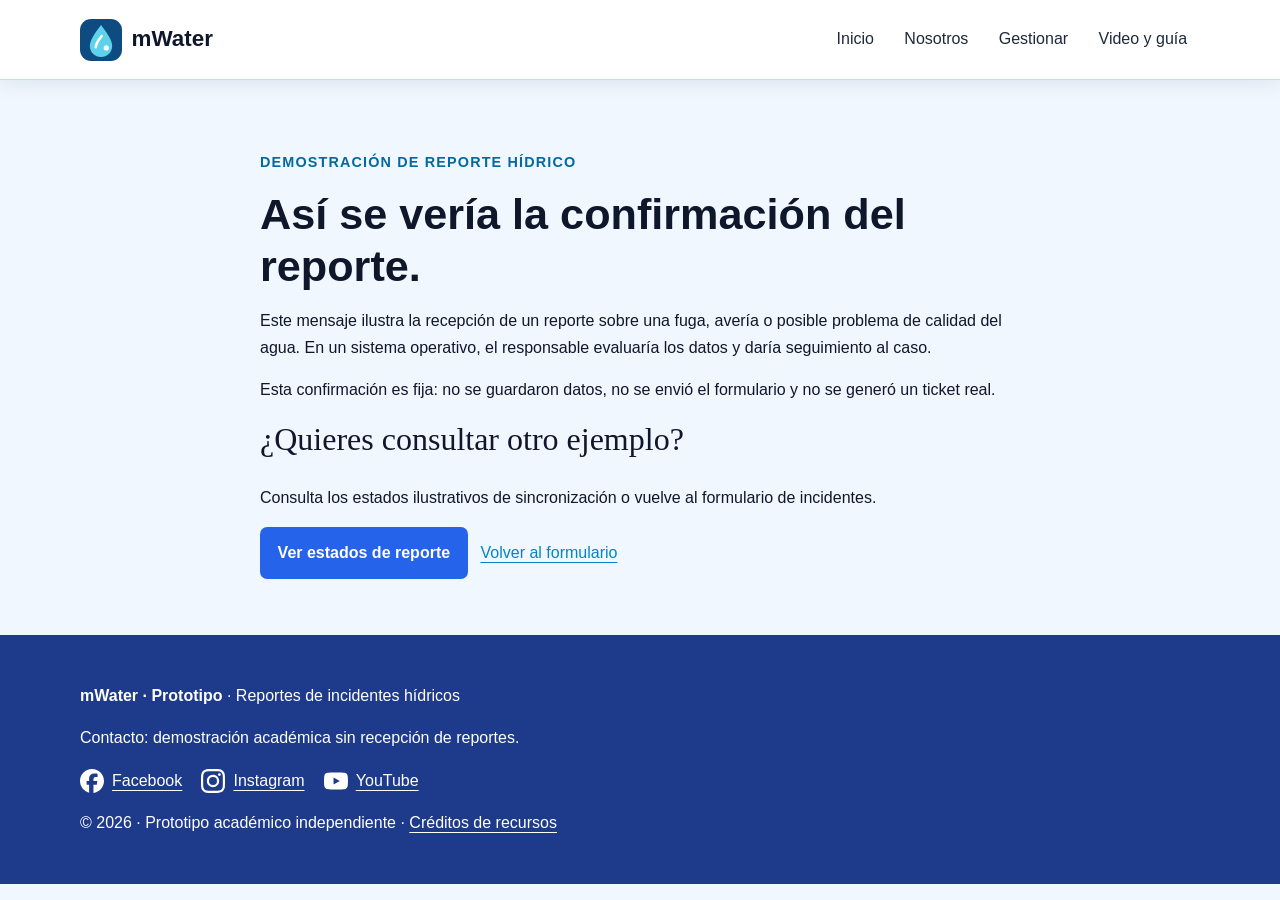
<file: confirmacion.html>
<!DOCTYPE html>
<html lang="es">
<head>
  <meta charset="UTF-8">
  <!-- PASO 1: permite que el navegador use el ancho real del celular. -->
  <meta name="viewport" content="width=device-width, initial-scale=1.0">
  <title>Confirmación de ejemplo | mWater</title>
  <!-- PASO 2: conectar este HTML con el archivo CSS compartido. -->
  <link rel="stylesheet" href="css/estilos.css">
  <!-- Este icono aparece en la pestaña del navegador. -->
  <link rel="icon" type="image/svg+xml" href="iconos/favicon.svg">
  <link rel="stylesheet" href="https://vdk-viber-runtime-prod.bot.botpress.host/edge/webchat.css" />
</head>
<body>
<a class="saltar" href="#contenido">Saltar al contenido</a>
<!-- PASO 3: este header permanece visible con position: sticky en CSS. -->
<header class="cabecera">
  <div class="contenedor barra">
    <a class="marca" href="index.html"><img src="iconos/favicon.svg" alt="" width="42" height="42">mWater</a>
    <!-- PASO 4: la lista principal se ordena horizontalmente con Flexbox. -->
    <nav aria-label="Navegación principal">
      <ul class="menu">
        <li><a href="index.html#inicio">Inicio</a></li>
        <li><a href="index.html#nosotros">Nosotros</a></li>
        <li>
          <!-- details abre el submenú con clic, Enter o toque; no necesita JS. -->
          <details class="desplegable">
            <summary>Gestionar</summary>
            <!-- Esta lista es el menú vertical desplegable. -->
            <ul class="submenu">
              <li><a href="index.html#servicios">Funciones</a></li>
              <li><a href="index.html#orientador">Ver sincronización</a></li>
              <li><a href="index.html#contacto">Reportar avería</a></li>
            </ul>
          </details>
        </li>
        
        
        <li><a href="recursos.html">Video y guía</a></li>
      </ul>
    </nav>
  </div>
</header>
<main id="contenido" class="contenedor seccion"><section class="confirmacion" aria-labelledby="confirmado"><p class="etiqueta">Demostración de reporte hídrico</p><h1 id="confirmado">Así se vería la confirmación del reporte.</h1><p>Este mensaje ilustra la recepción de un reporte sobre una fuga, avería o posible problema de calidad del agua. En un sistema operativo, el responsable evaluaría los datos y daría seguimiento al caso.</p><p>Esta confirmación es fija: no se guardaron datos, no se envió el formulario y no se generó un ticket real.</p><h2>¿Quieres consultar otro ejemplo?</h2><p>Consulta los estados ilustrativos de sincronización o vuelve al formulario de incidentes.</p><a class="boton" href="index.html#orientador">Ver estados de reporte</a><a class="enlace" href="index.html#contacto">Volver al formulario</a></section></main>
<!-- PASO FINAL: pie compartido por las páginas del sitio. -->
<footer class="pie">
  <div class="contenedor">
    <p><strong>mWater · Prototipo</strong> · Reportes de incidentes hídricos</p>
    <p>Contacto: demostración académica sin recepción de reportes.</p>
    <nav class="redes" aria-label="Redes sociales de referencia">
      <!-- Son páginas generales de las redes; reemplazar por cuentas del proyecto. -->
      <a href="https://www.facebook.com/" target="_blank" rel="noopener noreferrer"><img src="iconos/facebook.svg" alt="" width="24" height="24">Facebook</a>
      <a href="https://www.instagram.com/" target="_blank" rel="noopener noreferrer"><img src="iconos/instagram.svg" alt="" width="24" height="24">Instagram</a>
      <a href="https://www.youtube.com/" target="_blank" rel="noopener noreferrer"><img src="iconos/youtube.svg" alt="" width="24" height="24">YouTube</a>
    </nav>
    <p>© 2026 · Prototipo académico independiente · <a href="FUENTES.txt">Créditos de recursos</a></p>
  </div>
</footer>
<script src="https://vdk-viber-runtime-prod.bot.botpress.host/edge/webchat.js"></script>
<script>
  fetch("https://vdk-viber-runtime-prod.bot.botpress.host/edge/bots/5d4e1164-6f57-4d83-88b3-2fb1a5aeffed/config")
    .then((res) => res.json())
    .then(({ webchat }) =>
      VdkEdgeWebchat.mount({ ...webchat, mode: "bubble", baseUrl: "https://vdk-viber-runtime-prod.bot.botpress.host", botId: "5d4e1164-6f57-4d83-88b3-2fb1a5aeffed" })
    )
</script>
</body>
</html>
</file>
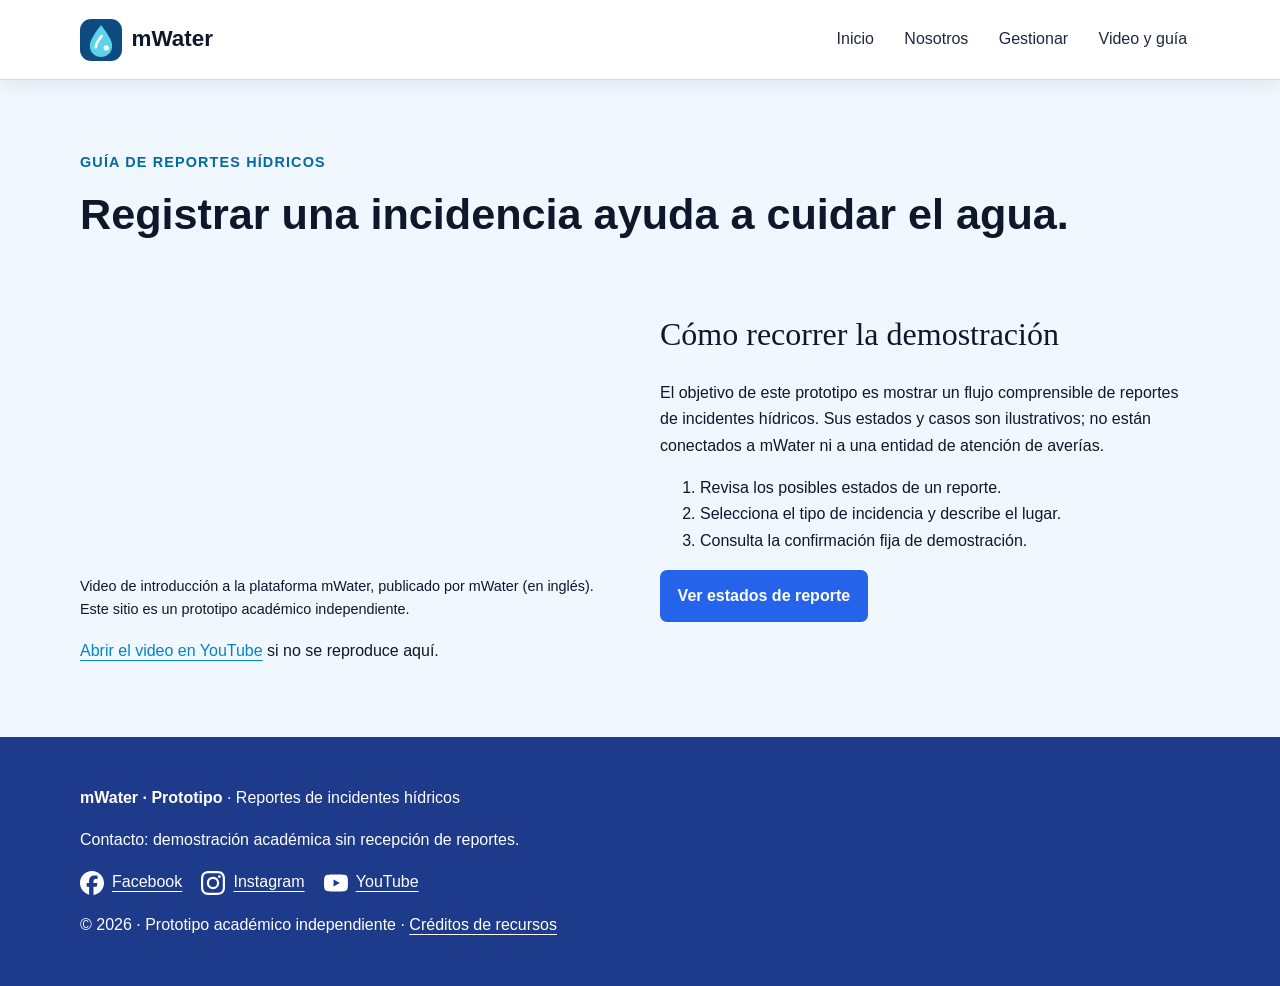
<file: recursos.html>
<!DOCTYPE html>
<html lang="es">
<head>
  <meta charset="UTF-8">
  <!-- PASO 1: permite que el navegador use el ancho real del celular. -->
  <meta name="viewport" content="width=device-width, initial-scale=1.0">
  <title>Video y guía | mWater</title>
  <!-- PASO 2: conectar este HTML con el archivo CSS compartido. -->
  <link rel="stylesheet" href="css/estilos.css">
  <!-- Este icono aparece en la pestaña del navegador. -->
  <link rel="icon" type="image/svg+xml" href="iconos/favicon.svg">
  <link rel="stylesheet" href="https://vdk-viber-runtime-prod.bot.botpress.host/edge/webchat.css" />
</head>
<body>
<a class="saltar" href="#contenido">Saltar al contenido</a>
<!-- PASO 3: este header permanece visible con position: sticky en CSS. -->
<header class="cabecera">
  <div class="contenedor barra">
    <a class="marca" href="index.html"><img src="iconos/favicon.svg" alt="" width="42" height="42">mWater</a>
    <!-- PASO 4: la lista principal se ordena horizontalmente con Flexbox. -->
    <nav aria-label="Navegación principal">
      <ul class="menu">
        <li><a href="index.html#inicio">Inicio</a></li>
        <li><a href="index.html#nosotros">Nosotros</a></li>
        <li>
          <!-- details abre el submenú con clic, Enter o toque; no necesita JS. -->
          <details class="desplegable">
            <summary>Gestionar</summary>
            <!-- Esta lista es el menú vertical desplegable. -->
            <ul class="submenu">
              <li><a href="index.html#servicios">Funciones</a></li>
              <li><a href="index.html#orientador">Ver sincronización</a></li>
              <li><a href="index.html#contacto">Reportar avería</a></li>
            </ul>
          </details>
        </li>
        
        
        <li><a href="recursos.html">Video y guía</a></li>
      </ul>
    </nav>
  </div>
</header>
<main id="contenido" class="contenedor seccion"><p class="etiqueta">Guía de reportes hídricos</p><h1>Registrar una incidencia ayuda a cuidar el agua.</h1>
  <section class="dos-columnas" aria-labelledby="video-titulo"><div>
    <!-- PASO 9: video de referencia. El enlace alternativo siempre está disponible. -->
    <iframe
  class="video"
  src="https://www.youtube.com/embed/nxsk9i9SKHw"
  title="Video oficial de introducción y uso de la plataforma mWater"
  referrerpolicy="strict-origin-when-cross-origin"
  allow="accelerometer; autoplay; clipboard-write; encrypted-media; gyroscope; picture-in-picture"
  allowfullscreen>
</iframe>
    <p class="nota">Video de introducción a la plataforma mWater, publicado por mWater (en inglés). Este sitio es un prototipo académico independiente.</p><p><a href="https://www.youtube.com/watch?v=nxsk9i9SKHw" target="_blank" rel="noopener noreferrer">Abrir el video en YouTube</a> si no se reproduce aquí.</p></div>
    <div><h2 id="video-titulo">Cómo recorrer la demostración</h2><p>El objetivo de este prototipo es mostrar un flujo comprensible de reportes de incidentes hídricos. Sus estados y casos son ilustrativos; no están conectados a mWater ni a una entidad de atención de averías.</p><ol><li>Revisa los posibles estados de un reporte.</li><li>Selecciona el tipo de incidencia y describe el lugar.</li><li>Consulta la confirmación fija de demostración.</li></ol><a class="boton" href="index.html#orientador">Ver estados de reporte</a></div>
  </section></main>
<!-- PASO FINAL: pie compartido por las páginas del sitio. -->
<footer class="pie">
  <div class="contenedor">
    <p><strong>mWater · Prototipo</strong> · Reportes de incidentes hídricos</p>
    <p>Contacto: demostración académica sin recepción de reportes.</p>
    <nav class="redes" aria-label="Redes sociales de referencia">
      <!-- Son páginas generales de las redes; reemplazar por cuentas del proyecto. -->
      <a href="https://www.facebook.com/" target="_blank" rel="noopener noreferrer"><img src="iconos/facebook.svg" alt="" width="24" height="24">Facebook</a>
      <a href="https://www.instagram.com/" target="_blank" rel="noopener noreferrer"><img src="iconos/instagram.svg" alt="" width="24" height="24">Instagram</a>
      <a href="https://www.youtube.com/" target="_blank" rel="noopener noreferrer"><img src="iconos/youtube.svg" alt="" width="24" height="24">YouTube</a>
    </nav>
    <p>© 2026 · Prototipo académico independiente · <a href="FUENTES.txt">Créditos de recursos</a></p>
  </div>
</footer>
<script src="https://vdk-viber-runtime-prod.bot.botpress.host/edge/webchat.js"></script>
<script>
  fetch("https://vdk-viber-runtime-prod.bot.botpress.host/edge/bots/5d4e1164-6f57-4d83-88b3-2fb1a5aeffed/config")
    .then((res) => res.json())
    .then(({ webchat }) =>
      VdkEdgeWebchat.mount({ ...webchat, mode: "bubble", baseUrl: "https://vdk-viber-runtime-prod.bot.botpress.host", botId: "5d4e1164-6f57-4d83-88b3-2fb1a5aeffed" })
    )
</script>
</body>
</html>
</file>
<file: css/estilos.css>
/* PASO 1. El ancho incluye padding y borde: facilita calcular tamaños. */
* {
  box-sizing: border-box;
}

/* PASO 2. Estilos generales que heredan los textos. */
body {
  margin: 0;
  font-family: Arial, sans-serif;
  color: #0f172a; /* Azul muy oscuro para máxima legibilidad */
  background: #f0f7ff; /* Celeste muy pálido de fondo */
  line-height: 1.65;
}

h1,
h2,
h3 {
  line-height: 1.2;
}

h1 {
  font-size: 2.7rem;
  margin: 0 0 1rem;
}

h2 {
  font-size: 2rem;
  margin-top: 0;
}

h3 {
  font-size: 1.2rem;
}

a {
  color: #0284c7; /* Azul claro vibrante */
  text-underline-offset: 4px;
}

/* El foco visible permite recorrer la web con el teclado. */
a:focus-visible,
button:focus-visible,
summary:focus-visible,
input:focus-visible,
select:focus-visible {
  outline: 3px solid #2563eb; /* Azul intenso */
  outline-offset: 4px;
}

/* PASO 3. Nunca estirar una imagen más allá de su contenedor. */
img {
  max-width: 100%;
  height: auto;
  display: block;
}

.contenedor {
  width: 92%;
  max-width: 1120px;
  margin: 0 auto;
}

.seccion {
  padding: 3.5rem 0;
}

.fondo {
  background: #e0f2fe; /* Celeste claro para destacar secciones */
}

.etiqueta {
  font-weight: bold;
  color: #0369a1; /* Azul medio para etiquetas */
  font-size: .9rem;
  text-transform: uppercase;
  letter-spacing: .08em;
}

.nota {
  font-size: .9rem;
}

/* PASO 4. Flexbox alinea logo y navegación. wrap evita desbordamientos. */
.cabecera {
  background: #ffffff; /* Blanco para que contraste bien con los textos */
  border-bottom: 1px solid #bfdbfe; /* Borde celeste */
}

.barra {
  display: flex;
  align-items: center;
  justify-content: space-between;
  gap: 1rem;
  flex-wrap: wrap;
  padding: 1rem 0;
}

.marca {
  display: flex;
  align-items: center;
  gap: .6rem;
  text-decoration: none;
  font-size: 1.4rem;
  font-weight: bold;
  color: #0f172a;
}

.menu {
  display: flex;
  flex-wrap: wrap;
  align-items: center;
  gap: .3rem;
  list-style: none;
  margin: 0;
  padding: 0;
}

.menu a,
summary {
  display: block;
  padding: .65rem .8rem;
  color: #1e293b; /* Azul oscuro legible */
  cursor: pointer;
}

.menu a {
  text-decoration: none;
}

.menu a:hover,
summary:hover {
  background: #dbeafe; /* Celeste suave al pasar el ratón */
  border-radius: .4rem;
}

/* El menú acompaña al usuario al bajar por la página.
   sticky conserva su espacio: no hace falta compensar con padding en body.
   top: 0 lo mantiene pegado arriba; z-index evita que las fotos lo tapen. */
.cabecera {
  position: sticky;
  top: 0;
  z-index: 100;
  box-shadow: 0 4px 18px rgba(15, 23, 42, 0.08); /* Sombra en tonos fríos/azulados */
}

/* Dejar espacio al navegar con #id para que el header no tape el título. */
section[id],
main[id] {
  scroll-margin-top: 130px;
}

/* PASO 5. La lista interior es vertical. Solo details controla su apertura. */
.desplegable {
  position: relative;
}

summary {
  list-style: revert;
}

.hamburguesa {
  display: none;
  align-items: center;
  gap: .65rem;
  min-height: 44px;
  padding: .55rem .8rem;
  border: 1px solid #93c5fd;
  border-radius: .45rem;
  background: #2563eb; /* Botón azul vibrante */
  color: white;
  font: inherit;
  cursor: pointer;
}

.submenu {
  position: absolute;
  top: 100%;
  left: 0;
  width: 230px;
  padding: .5rem;
  margin: .3rem 0 0;
  list-style: none;
  background: #ffffff;
  border: 1px solid #bfdbfe;
  border-radius: .5rem;
  box-shadow: 0 8px 20px rgba(15, 23, 42, 0.1);
  z-index: 10;
}

/* PASO 6. Dos columnas iguales: imagen y texto. minmax evita desborde. */
.dos-columnas {
  display: grid;
  grid-template-columns: repeat(2, minmax(0, 1fr));
  gap: 2.5rem;
  align-items: center;
}

.dos-columnas>* {
  min-width: 0;
}

.hero {
  padding-top: 4rem;
  padding-bottom: 4rem;
}

.foto {
  width: 100%;
  aspect-ratio: 4 / 3;
  object-fit: cover;
  border-radius: 2rem .8rem 2.5rem 1rem;
}

/* PASO 7. Enlaces y botones con apariencia consistente. */
.boton {
  display: inline-block;
  padding: .8rem 1.1rem;
  background: #2563eb; /* Botón azul brillante */
  color: white;
  border: 0;
  border-radius: .45rem;
  font: inherit;
  font-weight: bold;
  text-decoration: none;
  cursor: pointer;
}

.boton:hover {
  background: #1d4ed8; /* Azul más oscuro al pasar el ratón */
}

.enlace {
  display: inline-block;
  margin: .8rem;
}

/* PASO 8. Tres tarjetas en escritorio. */
.tarjetas {
  display: grid;
  grid-template-columns: repeat(3, minmax(0, 1fr));
  gap: 1rem;
  color: #334155;
}

.tarjeta {
  padding: 1.5rem;
  border: 1px solid #bfdbfe; /* Bordes celestes sutiles */
  border-radius: .7rem;
  background: white; /* Fondo blanco para leer bien el texto */
}

.numero {
  color: #0284c7; /* Acento celeste */
  font-weight: bold;
}

.galeria {
  display: grid;
  grid-template-columns: repeat(2, minmax(0, 1fr));
  gap: 1rem;
}

figure {
  margin: 0;
}

.galeria img {
  width: 100%;
  aspect-ratio: 3 / 2;
  object-fit: cover;
  border-radius: .6rem;
}

figcaption {
  padding-top: .5rem;
}

blockquote {
  margin-left: 0;
  font-size: 1.35rem;
}

/* PASO 9. El orientador responde a los radios sin JavaScript. */
.orientador {
  border: 1px solid #93c5fd;
  border-radius: .6rem;
  padding: 1.5rem;
  min-width: 0;
  background: white;
}

legend {
  font-weight: bold;
  padding: 0 .5rem;
}

.orientador>label {
  display: inline-block;
  margin: .4rem 1rem .4rem 0;
  padding: .4rem;
  cursor: pointer;
}

.orientador>input:checked+label {
  background: #2563eb;
  color: white;
  border-radius: .3rem;
}

.resultados {
  background: white;
  padding: 1.5rem;
  border-radius: .5rem;
  margin-top: 1rem;
  color: #334155;
  border: 1px solid #e2e8f0;
}

/* Primero ocultamos los tres paneles. */
.respuesta {
  display: none;
}

/* ~ busca un hermano posterior. :checked identifica la opción marcada. */
#mochila:checked~.resultados .mochila,
#libreta:checked~.resultados .libreta,
#abrigo:checked~.resultados .abrigo {
  display: block;
}

/* PASO 10. Cada campo ocupa una fila del formulario. */
.formulario {
  display: grid;
  gap: .6rem;
  background: white;
  border: 1px solid #bfdbfe; /* Borde celeste */
  padding: 1.5rem;
  border-radius: .7rem;
}

.formulario>label {
  font-weight: bold;
}

input[type="text"],
input[type="email"],
select,
textarea {
  width: 100%;
  min-width: 0;
  font: inherit;
  padding: .7rem;
  border: 1px solid #94a3b8; /* Borde visible gris/azulado */
  border-radius: .3rem;
  background: white;
  color: #0f172a; /* Texto oscuro */
}

input[type="radio"],
input[type="checkbox"] {
  accent-color: #2563eb; /* Checks y radios azules */
}

/* PASO 11. La proporción del video se conserva a cualquier ancho. */
.video {
  width: 100%;
  aspect-ratio: 16 / 9;
  border: 0;
  display: block;
}

.confirmacion {
  max-width: 760px;
  margin: 0 auto;
}

.pie {
  background: #1e3a8a; /* Fondo azul noche profundo para el pie */
  color: white;
  padding: 2rem 0;
}

.pie a {
  color: white;
}

.redes {
  display: flex;
  flex-wrap: wrap;
  gap: 1.2rem;
}

.redes a {
  display: inline-flex;
  align-items: center;
  gap: .5rem;
}

.redes img {
  filter: invert(1);
}

.saltar {
  position: absolute;
  left: -9999px;
}

.saltar:focus {
  left: 1rem;
  top: 1rem;
  padding: 1rem;
  background: white;
  color: #0f172a;
  z-index: 20;
}

/* PASO 12. TABLET: estas reglas se aplican a 900 px o menos. */
@media (max-width: 900px) {
  .barra {
    gap: .4rem;
  }

  .tarjetas {
    grid-template-columns: repeat(2, minmax(0, 1fr));
  }

  h1 {
    font-size: 2.2rem;
  }
}

/* PASO 13. CELULAR: cambiamos columnas por una sola columna. */
@media (max-width: 600px) {
  h1 {
    font-size: 1.9rem;
  }

  h2 {
    font-size: 1.6rem;
  }

  .dos-columnas,
  .tarjetas,
  .galeria {
    grid-template-columns: 1fr;
  }

  .dos-columnas {
    gap: 1.5rem;
  }

  .hero,
  .seccion {
    padding-top: 2.2rem;
    padding-bottom: 2.2rem;
  }

  .barra nav {
    width: 100%;
  }

  .menu {
    flex-direction: row;
    flex-wrap: wrap;
    gap: 0;
  }

  .menu a,
  summary {
    padding: .45rem .55rem;
    font-size: .95rem;
  }

  /* Conserva el desplegable vertical bajo Resolver y dentro de la pantalla. */
  .submenu {
    left: auto;
    right: 0;
    width: 205px;
    max-width: 85vw;
    max-height: 55vh;
    overflow-y: auto;
  }

  section[id],
  main[id] {
    scroll-margin-top: 190px;
  }

  .enlace {
    margin-left: 0;
  }

  .formulario,
  .orientador,
  .resultados {
    padding: 1rem;
  }
}

/* Detalles de la postal con buena legibilidad */
.postal {
  background: #ffffff; /* Fondo blanco para leer el texto fácilmente */
  padding: .8rem;
  border: 1px solid #bfdbfe; /* Borde celeste */
  border-radius: 2rem 1rem 2.8rem 1rem;
  box-shadow: 8px 10px 0 #bae6fd; /* Sombra celeste claro */
}

.postal figcaption {
  padding: .6rem .5rem .2rem;
  font-family: Georgia, serif;
  font-style: italic;
}

.hero h1 {
  font-family: Georgia, serif;
  font-weight: normal;
  font-size: clamp(2.2rem, 4.6vw, 3.8rem);
  letter-spacing: -.035em;
}

h2 {
  font-family: Georgia, serif;
  font-weight: normal;
}

.tarjeta:nth-child(2) {
  background: #eff6ff; /* Fondo celeste muy pálido para destacar */
  border-radius: 1.5rem .6rem 1.5rem .6rem;
}

blockquote {
  font-family: Georgia, serif;
  font-style: italic;
  max-width: 780px;
}

textarea {
  resize: vertical;
}

@media (max-width: 600px) {
  .barra {
    padding: .6rem 0;
  }
  .marca {
    font-size: 1.2rem;
  }
  .marca img {
    width: 30px;
  }
  .hamburguesa {
    display: inline-flex;
  }
  .navegacion {
    position: absolute;
    top: 100%;
    left: 0;
    width: 100%;
    max-height: 70vh;
    overflow-y: auto;
    padding: .5rem 4%;
    background: white;
    border-bottom: 1px solid #bfdbfe; /* Borde celeste */
    box-shadow: 0 8px 20px rgba(15, 23, 42, 0.1);
  }
  .menu {
    flex-direction: column;
    align-items: stretch;
    gap: 0;
  }
  /* El submenú ocupa su lugar dentro de la navegación móvil. */
  .submenu {
    position: static;
    width: 100%;
    margin: 0;
    box-shadow: none;
    background: #f8fafc; /* Celeste casi blanco para diferenciar el submenú */
  }
  section[id] {
    scroll-margin-top: 90px;
  }
}

/* =========================================
   ESTILOS NUEVOS: BUSCADOR Y TARJETAS
   ========================================= */

/* Contenedor del buscador para centrarlo */
.contenedor-buscador {
    display: flex;
    justify-content: center;
    margin-bottom: 30px;
}

/* Barra de búsqueda neutral */
.buscador {
    width: 100%;
    max-width: 500px;
    padding: 10px 15px;
    font-size: 16px;
    border: 1px solid #ccc;
    border-radius: 5px;
    outline: none;
}

.buscador:focus {
    border-color: #999; /* Un cambio sutil al hacer clic */
}

/* Cuadrícula para acomodar las tarjetas */
.grid-estaciones {
    display: grid;
    grid-template-columns: repeat(auto-fill, minmax(250px, 1fr));
    gap: 20px;
}

/* Estructura básica de la tarjeta (heredará tus colores) */
.tarjeta-estacion {
    border: 1px solid #ddd;
    border-radius: 8px;
    overflow: hidden;
    /* Fondo transparente para que tome el color que ya usas en tu weeb */
    background-color: transparent; 
}

.tarjeta-estacion img {
    width: 100%;
    height: 160px;
    object-fit: cover;
    display: block;
}

.tarjeta-estacion .info {
    padding: 15px;
}

.tarjeta-estacion .info h3 {
    margin: 0 0 10px 0;
}

.tarjeta-estacion .info p {
    margin: 0;
}

/* --- CLASE INDISPENSABLE PARA EL FILTRO JS --- */
.oculto {
    display: none !important;
}
</file>
